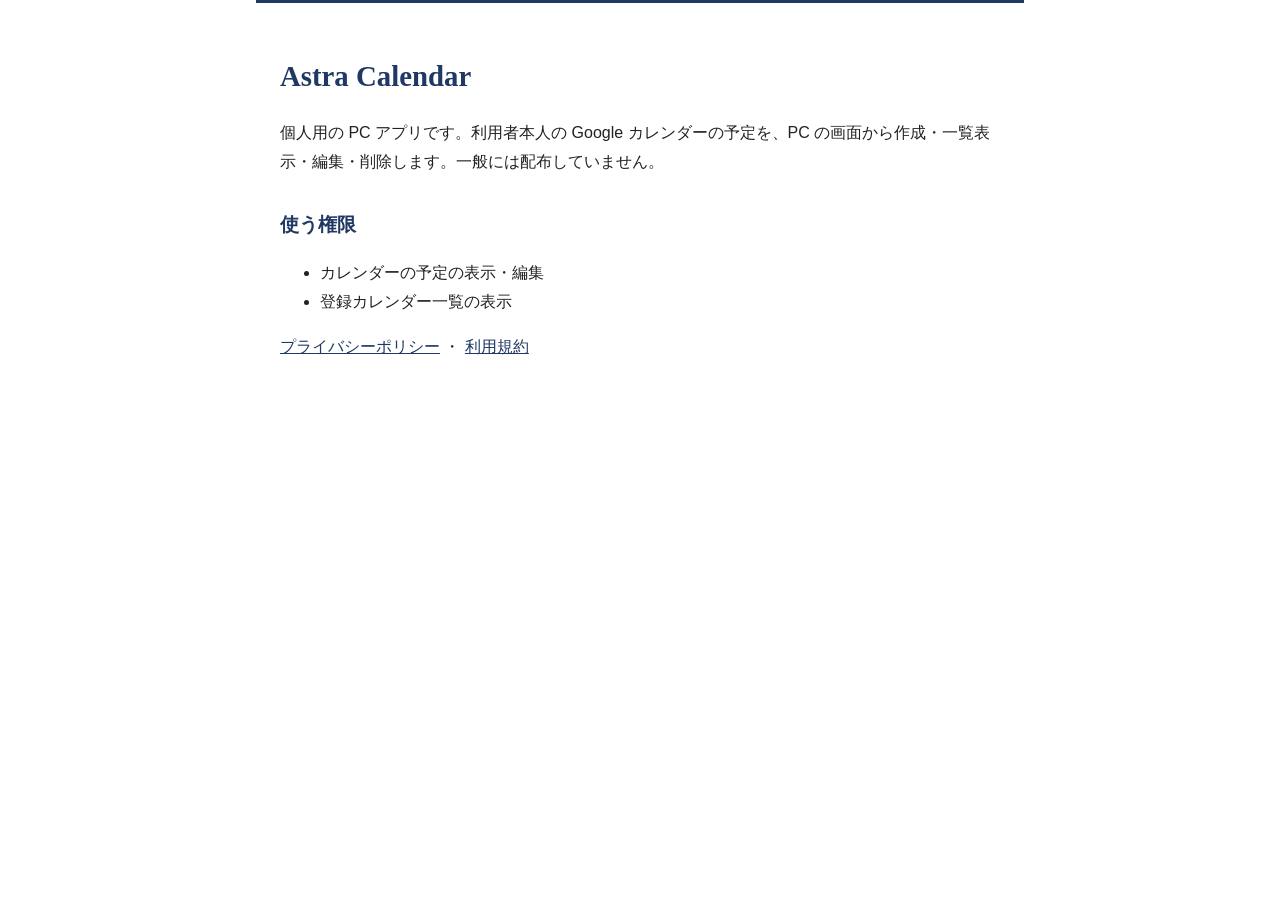
<file: index.html>
<!doctype html>
<html lang="ja">
<head>
<meta charset="utf-8">
<meta name="viewport" content="width=device-width, initial-scale=1">
<meta name="robots" content="noindex">
<title>Astra Calendar</title>
<link rel="stylesheet" href="style.css">
</head>
<body>
<main>
<h1>Astra Calendar</h1>
<p>個人用の PC アプリです。利用者本人の Google カレンダーの予定を、PC の画面から作成・一覧表示・編集・削除します。一般には配布していません。</p>
<h2>使う権限</h2>
<ul>
<li>カレンダーの予定の表示・編集</li>
<li>登録カレンダー一覧の表示</li>
</ul>
<p><a href="privacy.html">プライバシーポリシー</a> ・ <a href="terms.html">利用規約</a></p>
</main>
</body>
</html>
</file>
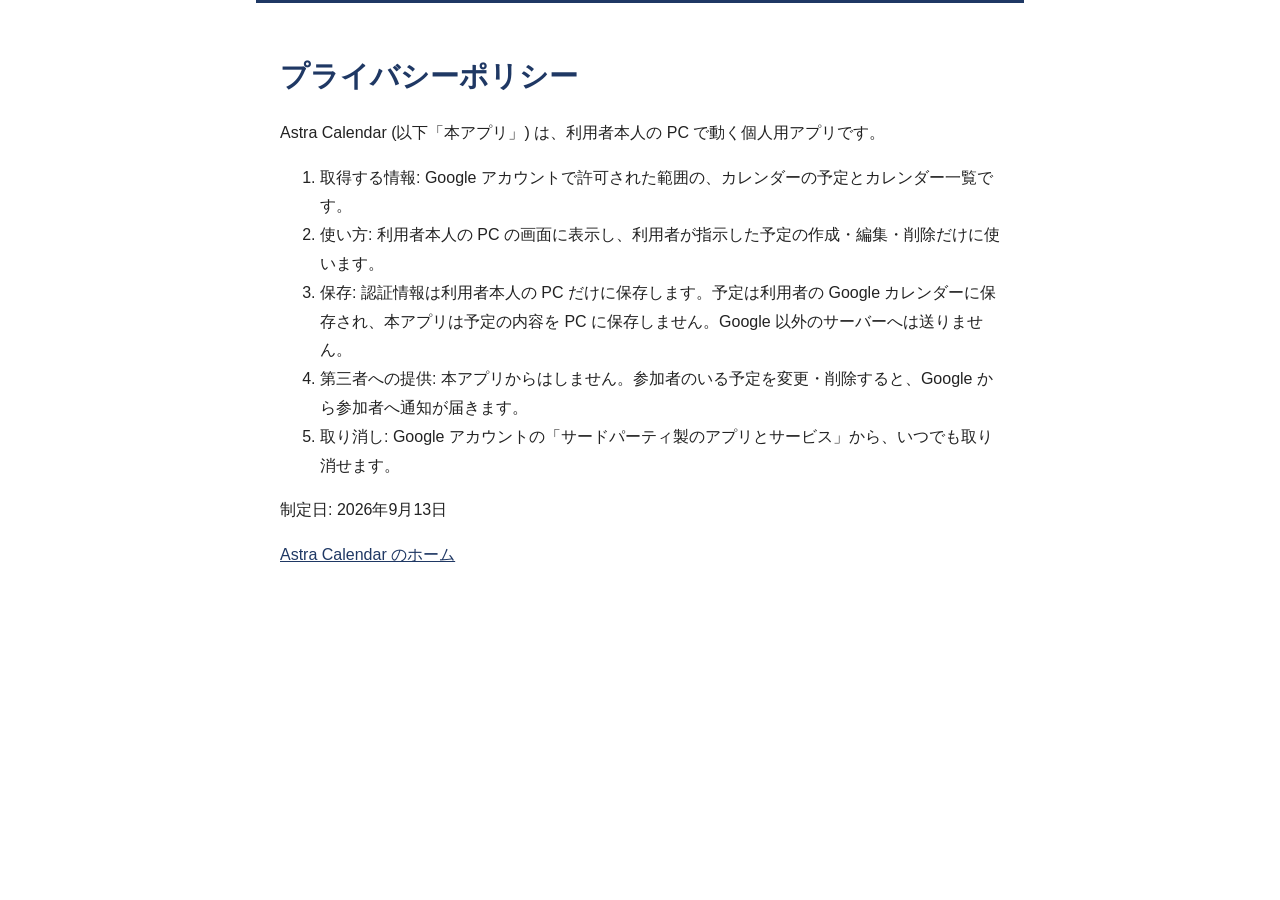
<file: privacy.html>
<!doctype html>
<html lang="ja">
<head>
<meta charset="utf-8">
<meta name="viewport" content="width=device-width, initial-scale=1">
<meta name="robots" content="noindex">
<title>プライバシーポリシー - Astra Calendar</title>
<link rel="stylesheet" href="style.css">
</head>
<body>
<main>
<h1>プライバシーポリシー</h1>
<p>Astra Calendar (以下「本アプリ」) は、利用者本人の PC で動く個人用アプリです。</p>
<ol>
<li>取得する情報: Google アカウントで許可された範囲の、カレンダーの予定とカレンダー一覧です。</li>
<li>使い方: 利用者本人の PC の画面に表示し、利用者が指示した予定の作成・編集・削除だけに使います。</li>
<li>保存: 認証情報は利用者本人の PC だけに保存します。予定は利用者の Google カレンダーに保存され、本アプリは予定の内容を PC に保存しません。Google 以外のサーバーへは送りません。</li>
<li>第三者への提供: 本アプリからはしません。参加者のいる予定を変更・削除すると、Google から参加者へ通知が届きます。</li>
<li>取り消し: Google アカウントの「サードパーティ製のアプリとサービス」から、いつでも取り消せます。</li>
</ol>
<p>制定日: 2026年9月13日</p>
<p><a href="index.html">Astra Calendar のホーム</a></p>
</main>
</body>
</html>
</file>
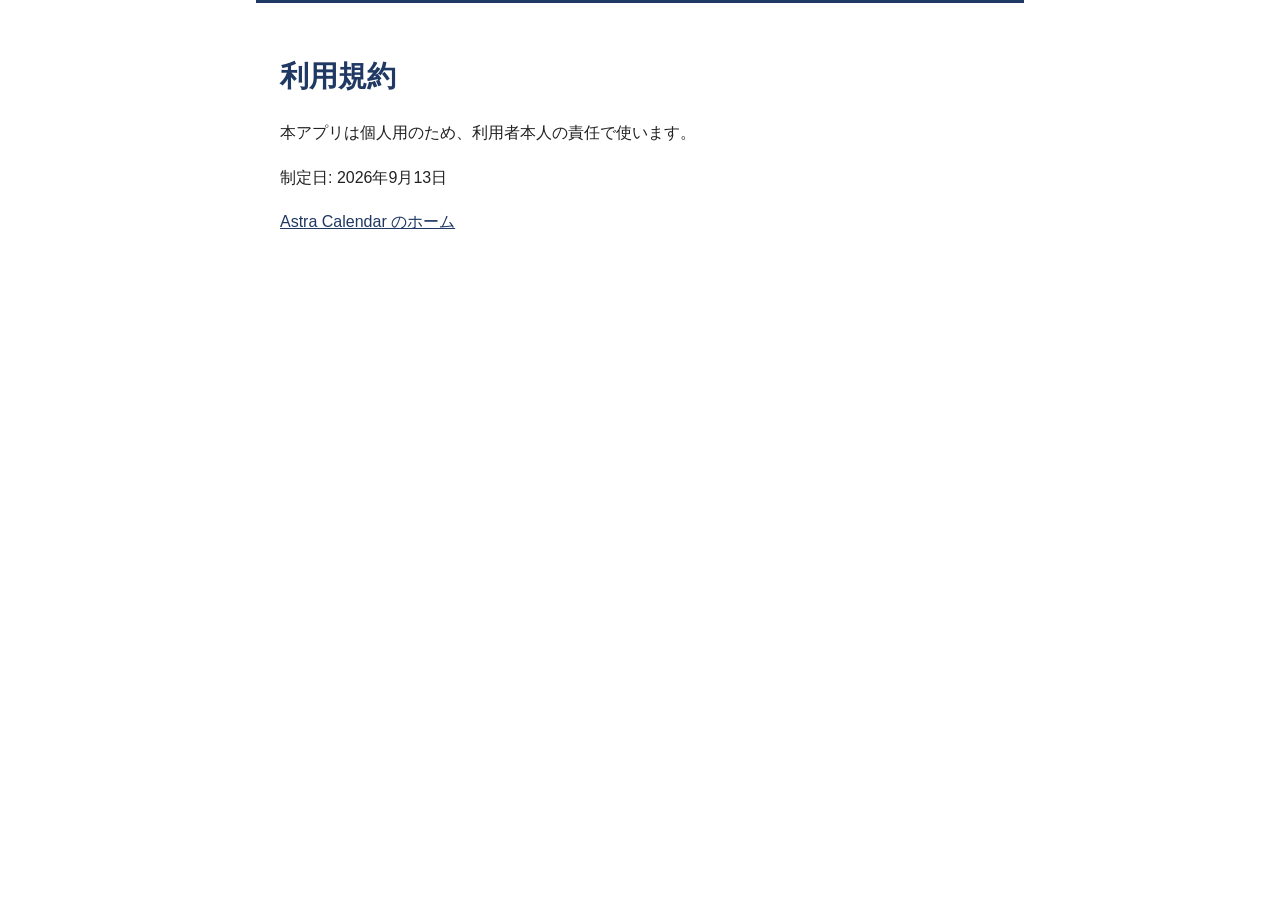
<file: terms.html>
<!doctype html>
<html lang="ja">
<head>
<meta charset="utf-8">
<meta name="viewport" content="width=device-width, initial-scale=1">
<meta name="robots" content="noindex">
<title>利用規約 - Astra Calendar</title>
<link rel="stylesheet" href="style.css">
</head>
<body>
<main>
<h1>利用規約</h1>
<p>本アプリは個人用のため、利用者本人の責任で使います。</p>
<p>制定日: 2026年9月13日</p>
<p><a href="index.html">Astra Calendar のホーム</a></p>
</main>
</body>
</html>
</file>
<file: style.css>
body { margin: 0; background: #fff; color: #222; font-family: "Yu Gothic UI", "Meiryo UI", sans-serif; line-height: 1.8; }
main { max-width: 720px; margin: 0 auto; padding: 48px 24px; border-top: 3px solid #1f3864; }
h1, h2 { font-family: "Yu Mincho", serif; color: #1f3864; font-weight: 600; }
h1 { font-size: 1.8rem; margin: 0 0 1rem; }
h2 { font-size: 1.2rem; margin-top: 2rem; }
a { color: #1f3864; }
</file>
